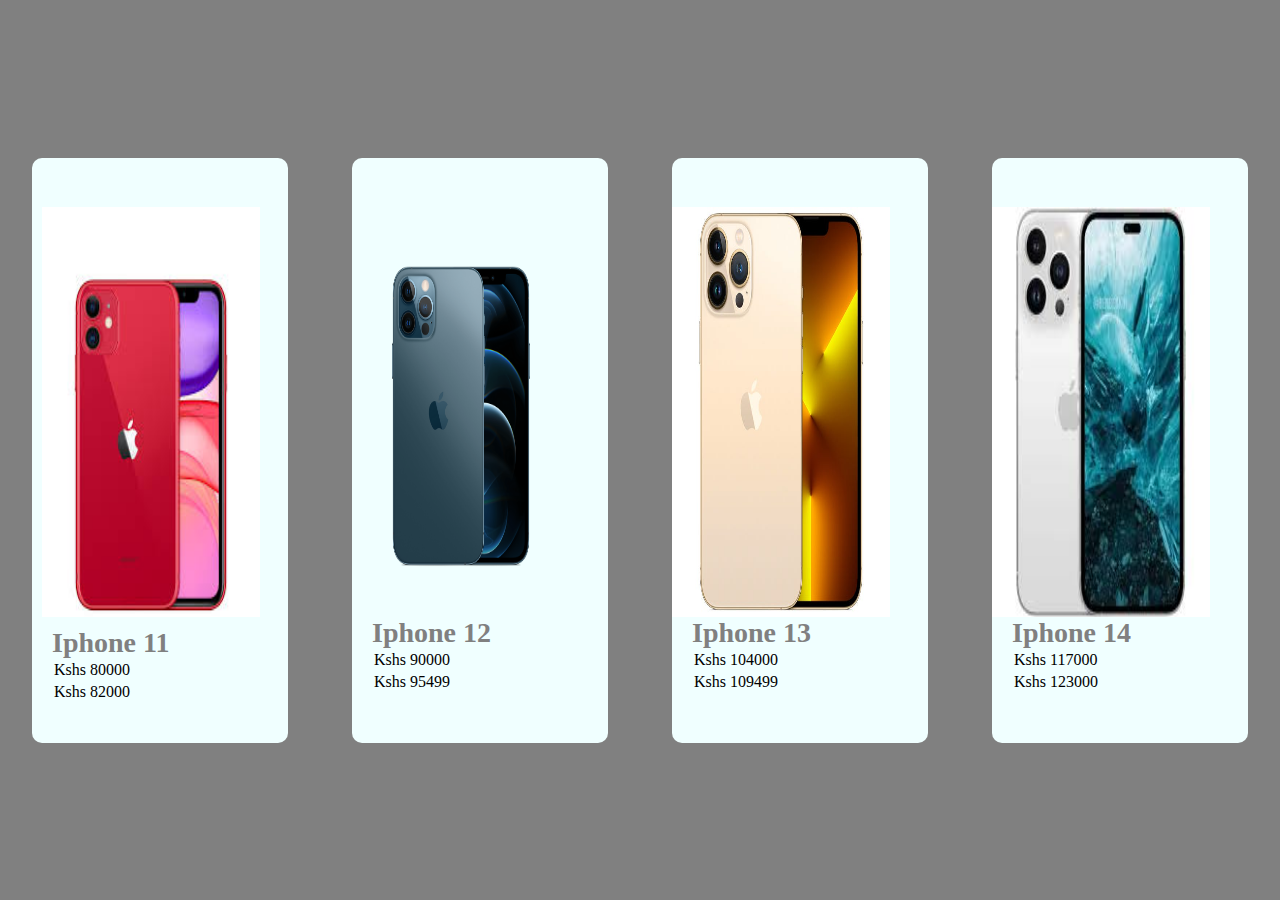
<file: index.html>
<!DOCTYPE html>
<html lang="en">
<head>
    <meta charset="UTF-8">
    <meta http-equiv="X-UA-Compatible" content="IE=edge">
    <meta name="viewport" content="width=device-width, initial-scale=1.0">
    <link rel="stylesheet" href="css/style.css">
    <title>Document</title>
</head>
<body>
    <div class="phones">
        <div id="phoneOne">
            <img src="" alt="" id="phone1">
            <h4 id="name1"></h4>
            <p id="price1"></p>
            <p id="original1"></p>
        
        </div>
        <div id="phoneTwo">
            <img src="" alt="" id="phone2">
            <h4 id="name2"></h4>
            <p id="price2"></p>
            <p id="original2"></p>
        </div>
        <div id="phoneThree">
            <img src="" alt="" id="phone3">
            <h4 id="name3"></h4>
            <p id="price3"></p>
            <p id="original3"></p>
        </div>
        <div id="phoneFour">
            <img src="" alt="" id="phone4">
            <h4 id="name4"></h4>
            <p id="price4"></p>
            <p id="original4"></p>
        </div>
    </div>
  
    

    <script src="javaScript/main.js"></script>
</body>
</html>
</file>
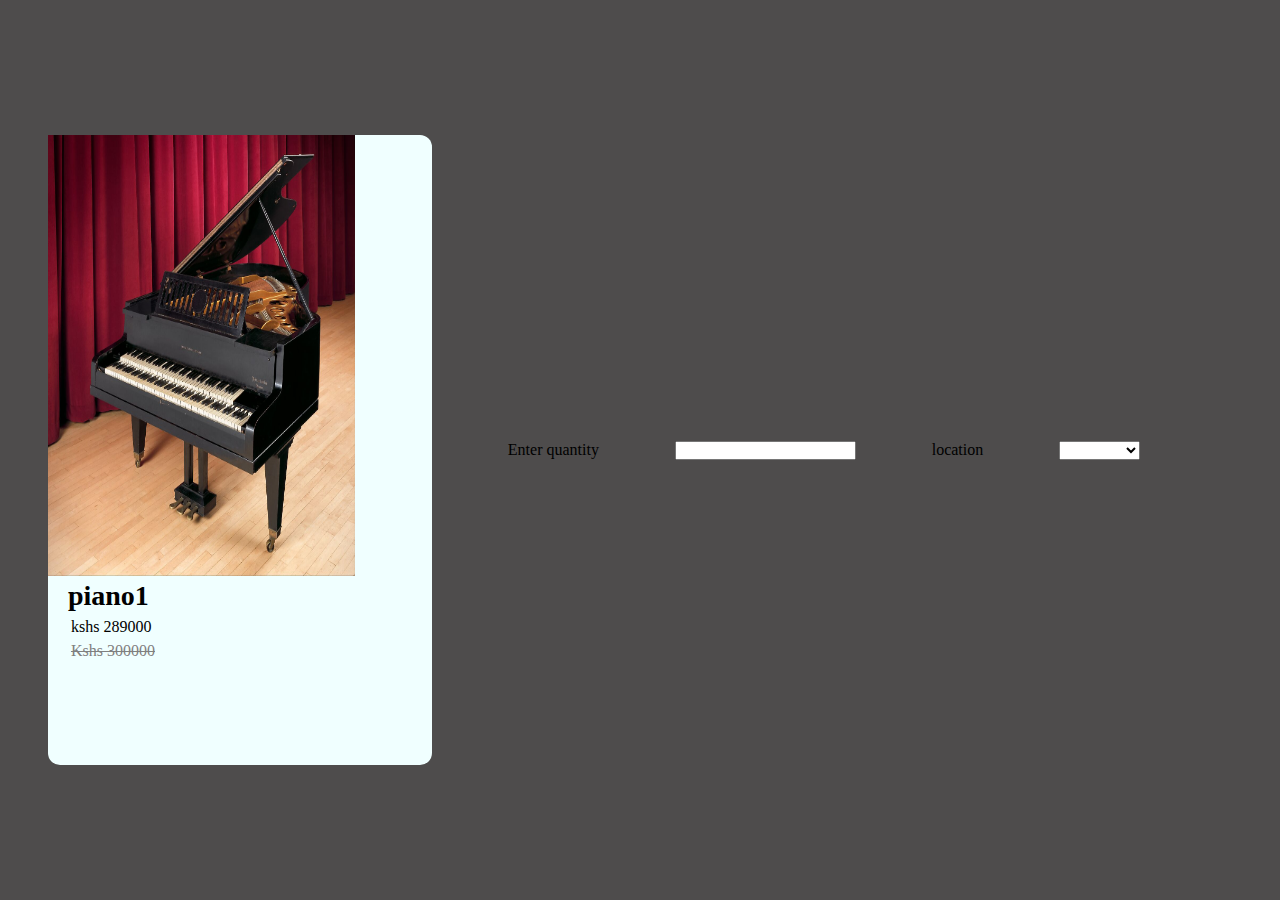
<file: key.html>
<!DOCTYPE html>
<html lang="en">
<head>
    <meta charset="UTF-8">
    <meta http-equiv="X-UA-Compatible" content="IE=edge">
    <meta name="viewport" content="width=device-width, initial-scale=1.0">
    <link rel="stylesheet" href="css/piano.css">
    <title>Document</title>
</head>
<body>
    <div class="pianos">
        <div id="pianoOne">
            <img src="" alt="" id="piano1">
            <h3 id="name1"></h3>
            <p id="price1"></p>
            <p id="original1"></p>
        </div>

        <label for="">Enter quantity</label>
        <input type="text" id="qwant">
        <label for="">location</label>
        <select name="" id="location">
            <option value=" "></option>
            <option value="nairobi">Nairobi</option>
            <option value="kisumu">Kisumu</option>
            <option value="mombasa">Mombasa</option>
        </select>
        <p id="total"></p>
        </div>

    

    <script src="javaScript/piano.js"></script>
    <script src="javaScript/key.js"></script>
</body>
</html>
</file>
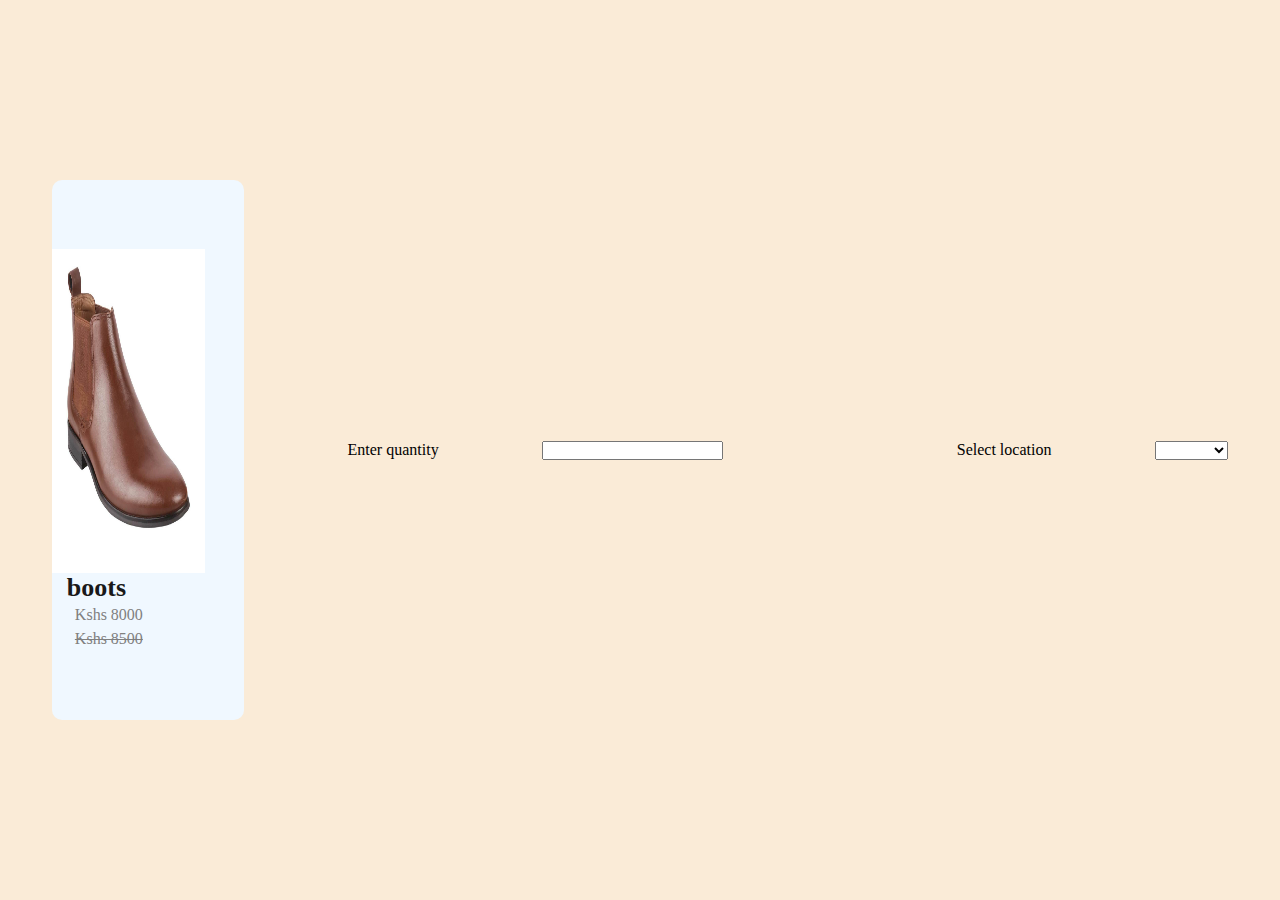
<file: legs.html>
<!DOCTYPE html>
<html lang="en">
<head>
    <meta charset="UTF-8">
    <meta http-equiv="X-UA-Compatible" content="IE=edge">
    <meta name="viewport" content="width=device-width, initial-scale=1.0">
    <link rel="stylesheet" href="css/shoes.css">
    <title>Document</title>
</head>
<body>
    <div class="shoes">
        <div id="shoeOne">
            <img src="" alt="" id="shoe1">
            <h4 id="name1"></h4>
            <p id="price1"></p>
            <p id="original1"></p>
        
    </div>
    <label for="">Enter quantity</label>
    <input type="text" id="ngapi">
    <p id="total"></p>

    <label for="">Select location</label>
    <select name="" id="loc">
        <option value=""></option>
        <option value="kikuyu">kikuyu</option>
        <option value="kabete">kabete</option>
        <option value="kangemi">kangemi</option>
        <option value="uthiru">uthiru</option>
    </select>
    </div>
      
    <script src="javaScript/shoes.js"></script>
    <script src="javaScript/legs.js"></script>
</body>
</html>
</file>
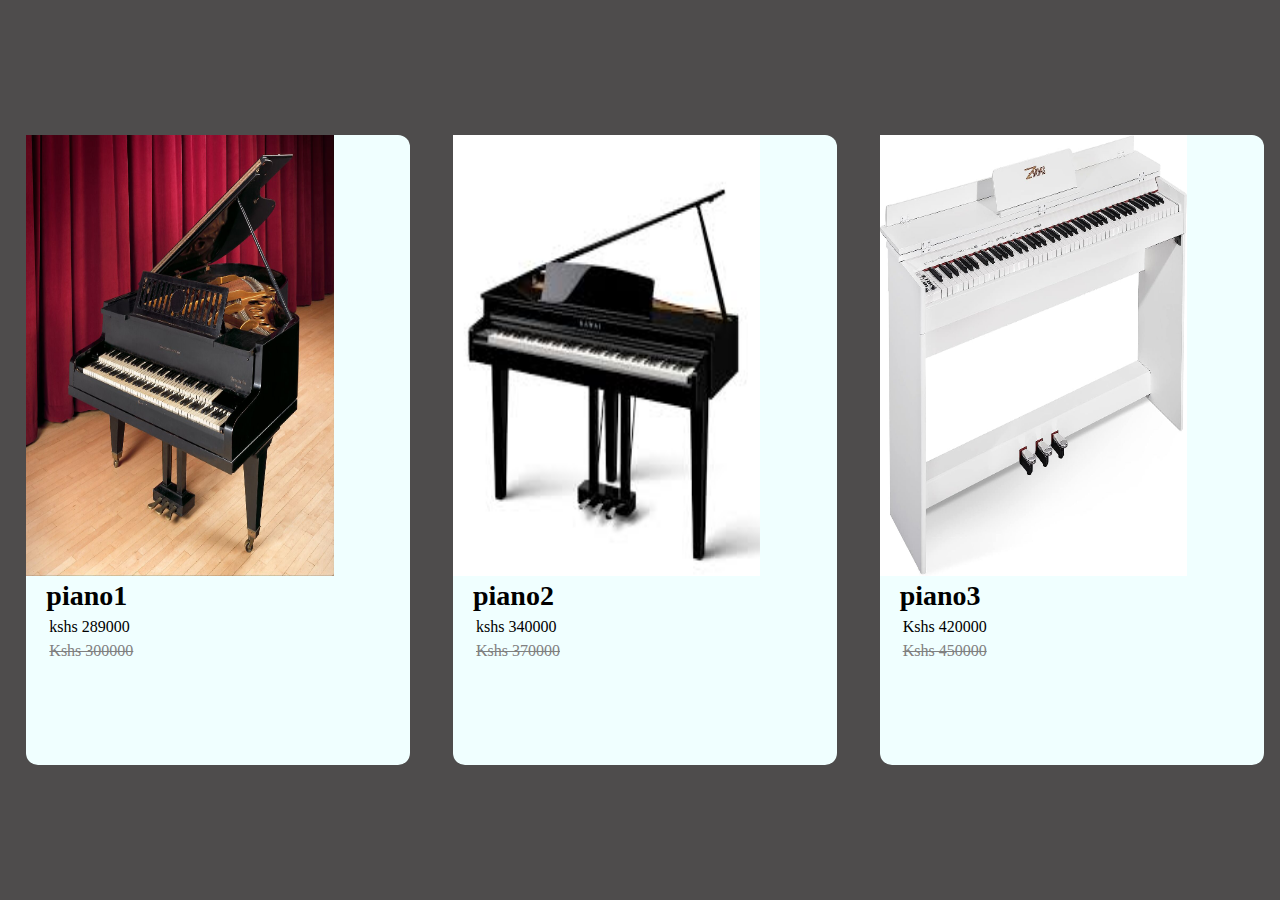
<file: piano.html>
<!DOCTYPE html>
<html lang="en">
<head>
    <meta charset="UTF-8">
    <meta http-equiv="X-UA-Compatible" content="IE=edge">
    <meta name="viewport" content="width=device-width, initial-scale=1.0">
    <link rel="stylesheet" href="css/piano.css">
    <title>Document</title>
</head>
<body>
    <div class="pianos">
        <div id="pianoOne">
            <img src="" alt="" id="piano1">
            <h3 id="name1"></h3>
            <p id="price1"></p>
            <p id="original1"></p>
        </div>
        <div id="pianoTwo">
            <img src="" alt="" id="piano2">
            <h3 id="name2"></h3>
            <p id="price2"></p>
            <p id="original2"></p>
        </div>
        <div id="pianoThree">
            <img src="" alt="" id="piano3">
            <h3 id="name3"></h3>
            <p id="price3"></p>
            <p id="original3"></p>
        </div>
    </div>

    <script src="javaScript/piano.js"></script>
</body>
</html>
</file>
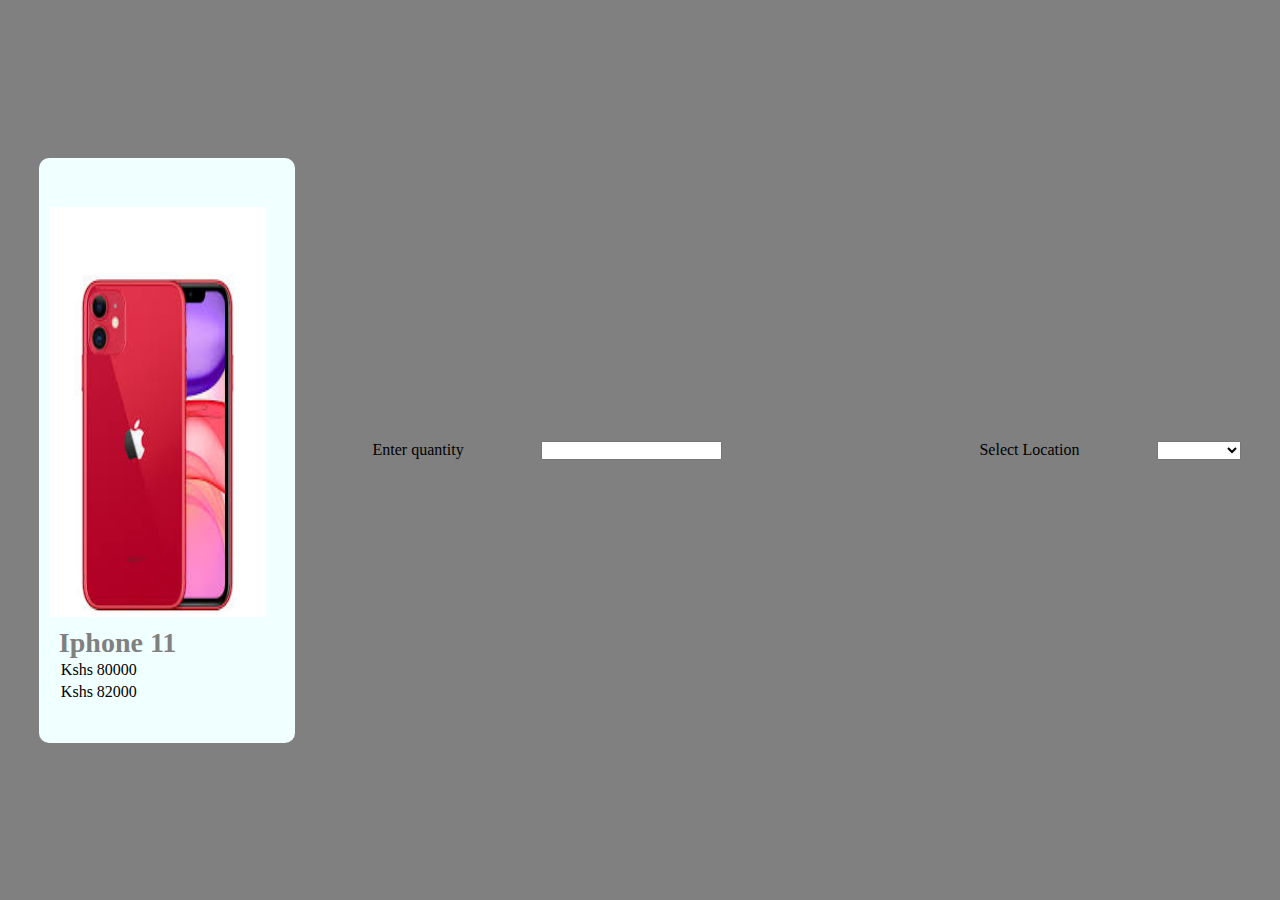
<file: select.html>
<!DOCTYPE html>
<html lang="en">
<head>
    <meta charset="UTF-8">
    <meta http-equiv="X-UA-Compatible" content="IE=edge">
    <meta name="viewport" content="width=device-width, initial-scale=1.0">
    <link rel="stylesheet" href="css/style.css">
    <title>Document</title>
</head>
<body>
    <div class="phones">
        <div id="phoneOne">
            <img src="" alt="" id="phone1">
            <h4 id="name1"></h4>
            <p id="price1"></p>
            <p id="original1"></p>
        </div>
        <label for="">Enter quantity</label>
        <input type="text" id="quant"> <br>
        <p id="total"></p>
        <label for="">Select Location</label>
        <select id="location">
            <option value=""></option>
            <option value="Karen">Karen</option>
            <option value="Westlands">Westlands</option>
            <option value="CBD">CBD</option>
                         
       </select>
    </div>


    <script src="javaScript/main.js"></script>
    <script src="javaScript/select.js"></script>
</body>
</html>
</file>
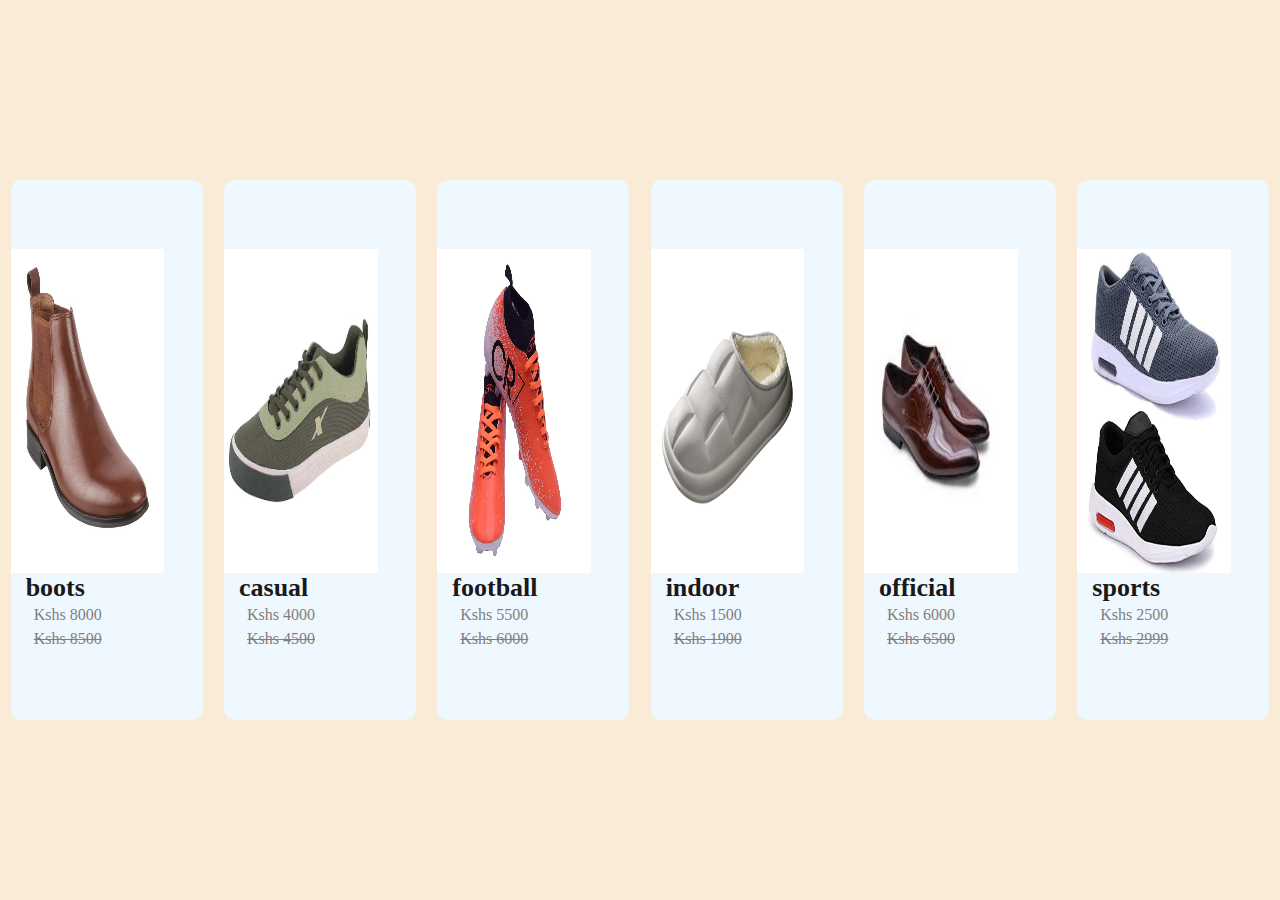
<file: shoes.html>
<!DOCTYPE html>
<html lang="en">
<head>
    <meta charset="UTF-8">
    <meta http-equiv="X-UA-Compatible" content="IE=edge">
    <meta name="viewport" content="width=device-width, initial-scale=1.0">
    <link rel="stylesheet" href="css/shoes.css">
    <title>Document</title>
</head>
<body>
    <div class="shoes">
       <div id="shoeOne">
        <img src="" alt="" id="shoe1">
        <h4 id="name1"></h4>
        <p id="price1"></p>
        <p id="original1"></p>
     </div> 
         <div id="shoeTwo">
           <img src="" alt="" id="shoe2">
           <h4 id="name2"></h4>
           <p id="price2"></p>
           <p id="original2"></p>
    </div> 
       <div id="shoeThree">
          <img src="" alt="" id="shoe3">
          <h4 id="name3"></h4>
          <p id="price3"></p>
          <p id="original3"></p>
     </div> 
       <div id="shoeFour">
          <img src="" alt="" id="shoe4">
          <h4 id="name4"></h4>
          <p id="price4"></p>
          <p id="original4"></p>
     </div> 
       <div id="shoeFive">
          <img src="" alt="" id="shoe5">
          <h4 id="name5"></h4>
          <p id="price5"></p>
          <p id="original5"></p>
     </div> 
       <div id="shoeSix">
          <img src="" alt="" id="shoe6">
          <h4 id="name6"></h4>
          <p id="price6"></p>
          <p id="original6"></p>
    </div> 
           
        
    </div>




    <script src="javaScript/shoes.js"></script>
    
</body>
</html>
</file>
<file: css/style.css>
* {
    margin: 0;
    padding: 0;
}
.phones {
    width: 100%;
    height: 100vh;
    background-color: grey;
    display: flex;
    justify-content: space-around;
    align-items: center;
}
.phones div {
    width: 20%;
    height: 65%;
    background-color: azure;
    border-radius: 10px;
    display: flex;
    flex-direction: column;
    justify-content: center;
    /* align-items: center; */
}
.phones img {
    width: 85%;
    height: 70%;
}
.phones #phone1 {
    padding: 10px 10px 10px 10px;
}
.phones h4 {
    font-size: 28px;
    color: grey;
    margin-left: 20px;
}
.phones p {
    margin-left: 20px;
    padding: 2px;
}
#original1,#original2,#original3,#original4, {
    color: grey;
    text-decoration: line-through;
}
</file>
<file: css/piano.css>
* {
    margin: 0;
    padding: 0;
}
.pianos {
    width: 100%;
    height: 100vh;
    background-color: rgb(78, 76, 76);
    display: flex;
    justify-content: space-around;
    align-items: center;

}
#pianoOne,#pianoTwo,#pianoThree {
    width: 30%;
    height: 70%;
    border-radius: 12px;
    background-color: azure;
    justify-content: center;
    margin-left: 10px;
}
.pianos img {
    width: 80%;
    height: 70%;
}
.pianos h3 {
    font-size: 28px;
    margin-left: 20px;
    margin-bottom: 3px;

} 
.pianos p {
    margin-left: 20px;
    padding: 3px;
}
#original1,#original2,#original3 {
    color: gray;
    text-decoration: line-through;
}
</file>
<file: css/shoes.css>
* {
    padding: 0;
    margin: 0;
}
.shoes {
    width: 100%;
    height: 100vh;
    background-color: antiquewhite;
    display: flex;
    justify-content: space-around;
    align-items: center;
}
#shoeOne,#shoeTwo,#shoeThree,#shoeFour,#shoeFive,#shoeSix {
    width: 15%;
    height: 60%;
    display: flex;
    background-color: aliceblue;
    border-radius: 10px;
    flex-direction: column;
    justify-content: center;
}
.shoes img {
    width: 80%;
    height: 60%;
}
h4 {
    font-size: 26px;
    color: rgb(26, 25, 25);
    margin-left: 15px;
}
p {
    color: grey;
    margin-left: 20px;
    padding: 3px;
} 
#original1,#original2,#original3,#original4,#original5,#original6 {
    text-decoration: line-through;
}
</file>
